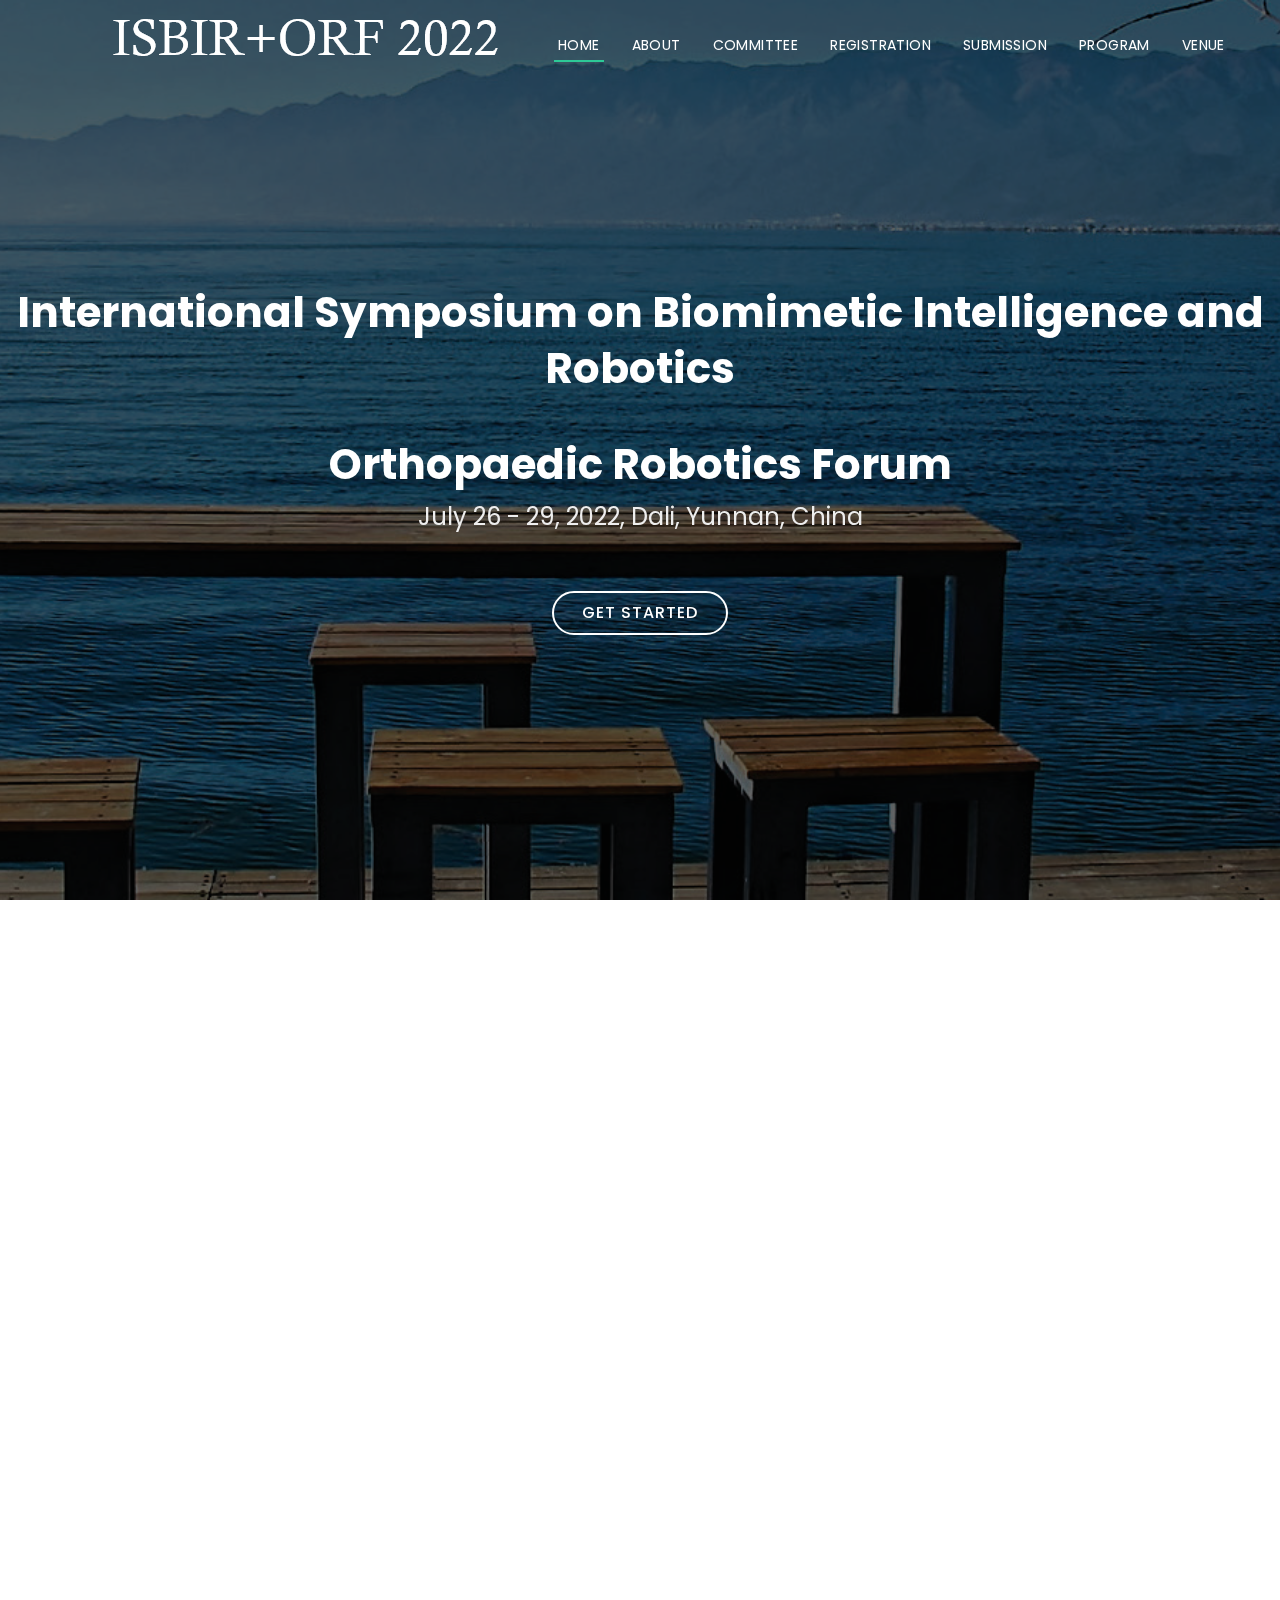
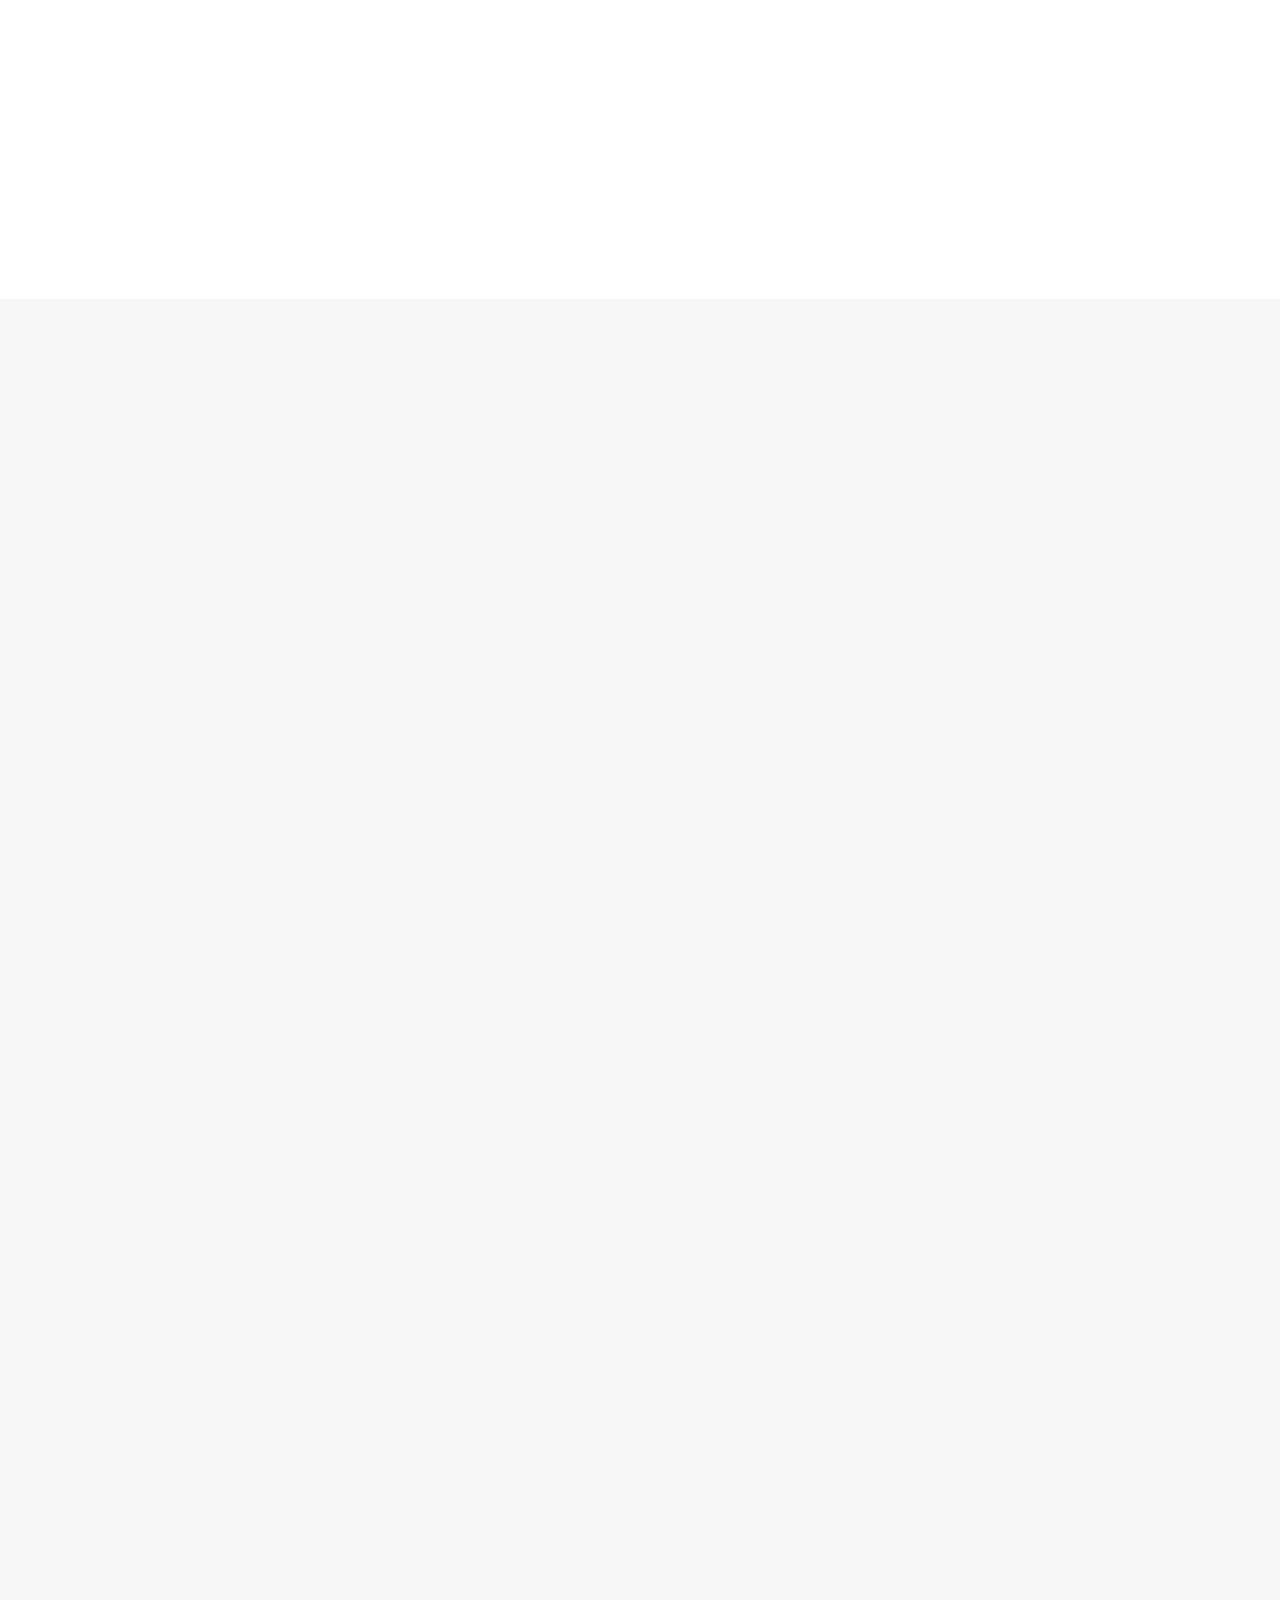
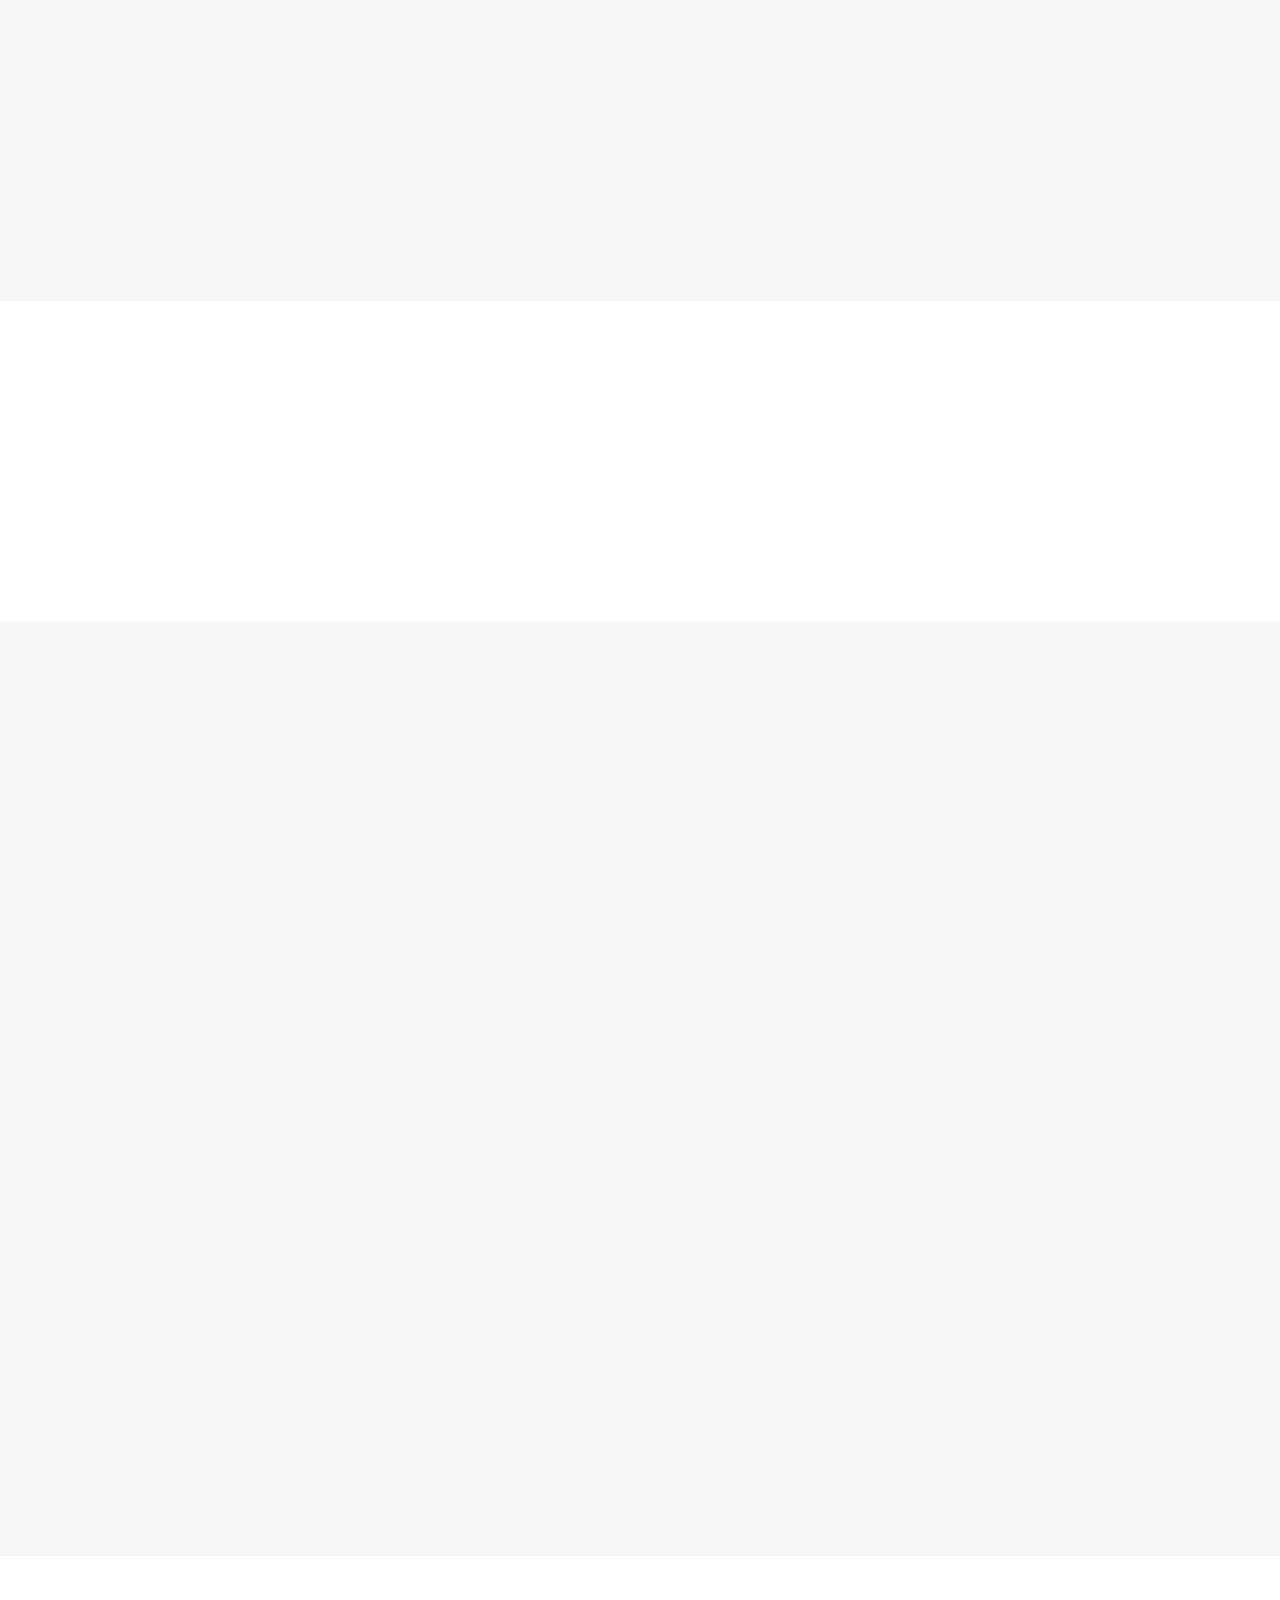
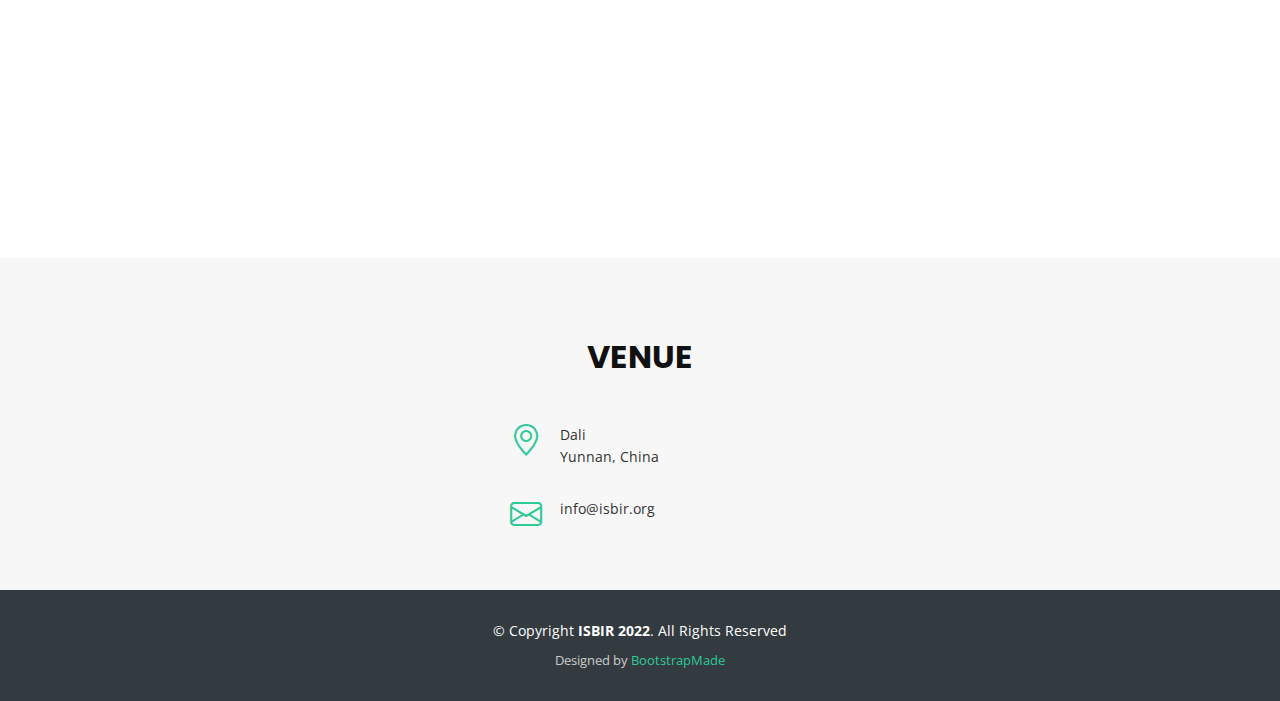
<file: 2022/index.html>
<!DOCTYPE html>
<html lang="en">

<head>
  <meta charset="utf-8">
  <meta content="width=device-width, initial-scale=1.0" name="viewport">

  <title>ISBIR+ORF 2022</title>
  <meta content="" name="description">
  <meta content="" name="keywords">

  <!-- Favicons -->
  <link href="assets/img/favicon.png" rel="icon">
  <link href="assets/img/apple-touch-icon.png" rel="apple-touch-icon">

  <!-- Google Fonts -->
  <link href="https://fonts.googleapis.com/css?family=Open+Sans:300,300i,400,400i,700,700i|Poppins:300,400,500,700" rel="stylesheet">

  <!-- Vendor CSS Files -->
  <link href="assets/vendor/aos/aos.css" rel="stylesheet">
  <link href="assets/vendor/bootstrap/css/bootstrap.min.css" rel="stylesheet">
  <link href="assets/vendor/bootstrap-icons/bootstrap-icons.css" rel="stylesheet">
  <link href="assets/vendor/boxicons/css/boxicons.min.css" rel="stylesheet">
  <link href="assets/vendor/glightbox/css/glightbox.min.css" rel="stylesheet">
  <link href="assets/vendor/swiper/swiper-bundle.min.css" rel="stylesheet">

  <!-- Template Main CSS File -->
  <link href="assets/css/style.css" rel="stylesheet">

  <!-- =======================================================
  * Template Name: Regna - v4.7.0
  * Template URL: https://bootstrapmade.com/regna-bootstrap-onepage-template/
  * Author: BootstrapMade.com
  * License: https://bootstrapmade.com/license/
  ======================================================== -->
</head>

<body>

  <!-- ======= Header ======= -->
  <header id="header" class="fixed-top d-flex align-items-center header-transparent">
    <div class="container d-flex justify-content-between align-items-center">

      <div id="logo">
        <a href="index.html"><img src="assets/img/logo_update.png" alt=""></a>
        <!-- Uncomment below if you prefer to use a text logo -->
        <!--<h1><a href="index.html">Regna</a></h1>-->
      </div>

      <nav id="navbar" class="navbar">
        <ul>
          <li><a class="nav-link scrollto active" href="#home">Home</a></li>
          <li><a class="nav-link scrollto" href="#about">About</a></li>
          <li><a class="nav-link scrollto" href="#committee">Committee</a></li>
          <li><a class="nav-link scrollto " href="#registration">Registration</a></li>
          <li><a class="nav-link scrollto" href="#submission">Submission</a></li>
          <li><a class="nav-link scrollto" href="#program">Program</a></li>
          <li><a class="nav-link scrollto" href="#venue">Venue</a></li>
        </ul>
        <i class="bi bi-list mobile-nav-toggle"></i>
      </nav><!-- .navbar -->
    </div>
  </header><!-- End Header -->

  <!-- ======= home Section ======= -->
  <section id="home">
    <div class="home-container" data-aos="zoom-in" data-aos-delay="100">
      <h1>International Symposium on Biomimetic Intelligence and Robotics</h1>
      <h1>Orthopaedic Robotics Forum</h1>
      <h2>July 26 - 29, 2022, Dali, Yunnan, China</h2>
      <a href="#submission" class="btn-get-started">Get Started</a>
    </div>
    
  </section><!-- End home Section -->

  <main id="main">

    <!-- ======= About Section ======= -->
    <section id="about">
      <div class="container" data-aos="fade-up">
        <div class="row about-container">
          
          <h2>About</h2>
          <br>
          <div class="col-lg-12 content order-lg-1 order-2">
            <!-- <h2 class="title">Few Words About Us</h2> -->
            <p style="text-align:justify">
              The 2022 International Symposium on Biomimetic Intelligence and Robotics & Orthopaedic Robotics Forum (ISBIR+ORF 2022) will take place from July 26 to 29, 2022 at Hilton Dali Resort & Spa in the very beatiful historical city of Dali, Yunnan, China. 
              Dali is situated in the transition area between the dramatic valleys of the eastern Tibetan Plateau and the distinctive mountains of the western Yungui Plateau. 
              The Dali city surrounds the Erhai Lake between the Cang Mountains to the west and the Mount Jizu to the east. 
              The famous Dali Old Town is situated on a fertile plain between the Cang Range and Erhai. This plain has traditionally been settled by Bai and Yi minorities. 
              The natural beauty of the Cang Range and the Erhai Lake in Dali is truly  breathtakingly astounding.
            </p>
            <p style="text-align:justify">
              ISBIR+ORF 2022 is an affiliated conference of the Elsevier journal of Biomimetic Intelligence and Robotics. 
              All original research papers in Robotics, AI, Biomimetics and related areas with real applications in Medicine, Services, and Industries are welcome. 
              Accepted papers will be published by Elsevier and indexed by EI and selected papers will be published in top Elsevier and leading SCI-indexed journals. 
            </p>
          </div>
          <!-- <div class="col-lg-6 background order-lg-2 order-1" data-aos="fade-left" data-aos-delay="100"></div> -->
        </div>

        <br>
        <br>

        <div class="row about-container">

          <div class="col-lg-12 content order-lg-1 order-2">
            <h3>Important Dates</h3>
            
            <!-- <p>
              Important Dates:
            </p> -->

            <p>
              Paper submission deadline: July 7, 2022
              <br>
              Notification of acceptance decision: July 12, 2022 
              <br>
              Final submission: July 19, 2022 
            </p>
          </div>

          
          <!-- <div class="col-lg-6 background order-lg-2 order-1" data-aos="fade-left" data-aos-delay="100"></div> -->
        </div>

        <br>
        <br>
        <div class="col-lg-12">
          <img src="assets/img/logo_all_update.png" class="img-fluid" alt="">

        </div>
        

      </div>
    </section><!-- End About Section -->


    <!-- ======= committee Section ======= -->
    <section id="committee">
      <div class="container" data-aos="fade-up">

        <h2>Committee</h2>
        <br>
        <div class="row">
            <div class="col">          
                <h3 align="center">General Chairs</h3>
                <p> MENG Max Q.-H., SUSTech/CUHK</p>
                <p> TANG Peifu, PLA General Hospital</p>
            </div>
            <div class="col">
                <h3 align="center">Program Chairs</h3>
                <p> CHAI Wei, PLA General Hospital</p>
                <p> WANG Jiankun, SUSTech</p>         
            </div>
        </div>
        <br>
        
        <div class="row">
            <div class="col">  
                <h3 align="center">General Chairs</h3>
                <p> CAO Li, XJMU 1st Hospital</p>
                <p> CHEN Jiying, PLA General Hospital </p>
                <p> GU J. Jason, Dalhousie Univ., Canada </p>
                <p> HU Chao, Yuanhua RPAI Tech. Inc. </p>
                <p> HU Yihe, ZUMS 1st Hospital</p>
                <p> LI Yibin, Shandong University</p>
                <p> LIU X. Peter, Carleton Univ., Canada </p>
                <p> QIAO Hong, CAS Inst. Automation </p>
                <p> SUN Fuchun, Tsinghua University </p>
                <p> SUN Yu, Univ. of Toronto, Canada </p>
                <p> YANG Simon, U. Guelph, Canada </p>
                <p> ZHANG Hong, SUSTech</p>
                <p> ZHENG Qiujian, GDPP Hospital </p>
                <p> ZHOU Zongke, Huaxi Hospital</p>
                <p> TANG Peifu, PLA General Hospital</p>
            </div>
            <div class="col">
                <h3 align="center">Program Co-Chairs</h3>
                <p> CHENG Jiyu, Shandong University</p>
                <p> CHI Wenzheng, Soochow University </p>
                <p> HE Chuan, Ruijin Hospital</p>
                <p> LI Teng, Shandong University</p>
                <p> LIU Jun, City University of HK</p>
                <p> LIU Li, Chinese University of HK</p>
                <p> LIU Rong, Dalian U. of Sci. & Tech.</p>
                <p> LV Ming, PLA General Hospital</p>
                <p> QI Lin, Northeastern University</p>
                <p> REN Hongliang, Chinese U. of HK </p>
                <p> SONG Rui, Shandong University</p>
                <p> SONG Shuang, HIT Shenzhen</p>
                <p> WANG Chaoqun, Shandong Univ. </p>
                <p> WANG Jiaole, HIT Shenzhen</p>
                <p> XIE Jie, ZUMS 1st Hospital</p>
                <p> YAN Tingfang, Yuanhua RPAI Tech. Inc. </p>
                <p> YUAN Yixuan, City Univ. of HK</p>
                <p> ZHANG Guoqiang, PLA General Hospital </p>
                <p> ZHANG Hao, PLA General Hospital</p>
                <p> ZHANG Xiaogang, XJMU 1st Hospital</p> 
                <p> ZHANG Yuan, Xinqiao Hospital</p>
                <p> ZHENG Minhua, Beijing Jiaotong Univ.</p>
              </div>
        </div>
        <br>
        
      </div>
      
    </section><!-- End committee Section -->

    <!-- ======= Call To Action Section ======= -->
    <!-- <section id="call-to-action">
      <div class="container">
        <div class="row" data-aos="zoom-in">
          <div class="col-lg-9 text-center text-lg-start">
            <h3 class="cta-title">Call To Action</h3>
            <p class="cta-text"> Duis aute irure dolor in reprehenderit in voluptate velit esse cillum dolore eu fugiat nulla pariatur. Excepteur sint occaecat cupidatat non proident, sunt in culpa qui officia deserunt mollit anim id est laborum.</p>
          </div>
          <div class="col-lg-3 cta-btn-container text-center">
            <a class="cta-btn align-middle" href="#">Call To Action</a>
          </div>
        </div>
      </div>
    </section>End Call To Action Section -->

    <!-- ======= registration Section ======= -->
    <section id="registration" class="registration">
      <div class="container" data-aos="fade-up">
        <h2 class="section-title">Registration</h2>
        <br>
        <!--p> Please complete the registration on <a href="https://wj.qq.com/s2/10531394/fc74/">https://wj.qq.com/s2/10531394/fc74/</a> according to the <a href="../Registration.pdf"> Conference Registration Form</a>.
        </p-->
        <p> The online registration will be closed at 1:00 am on July 19th, Beijing time.</a>
        </p>
        <br>
        </div>

        

      </div>
    </section><!-- End registration Section -->

    <!-- ======= submission Section ======= -->
    <section id="submission">
      <div class="container" data-aos="fade-up">
        <h2 class="section-title">Submission</h2>
        <br>
        <div class="row">

          <p> 1. Download the Elsevier Latex Template(No longer used, please refer to the latest template below). All papers should follow Double-column style. More infomation about Latex template can be found below.
          </p>
          <br>
          <p> 2. The page limit is 6 pages for the paper, including text and figures, + 1 page for the bibliography/references.
          </p>
          <br>
          <p> 3. Submit your paper via <a href="https://cmt3.research.microsoft.com/ISBIR2022">ISBIR 2022 at Microsoft CMT</a>.
          </p>
          <br>
          <p style="font-family:arial;color:red;font-size:20px;"> Accepted papers presented at the conference will be submitted for inclusion into <a href="https://www.journals.elsevier.com/procedia-computer-science">Procedia Computer Science</a>, which is indexed in Scopus, the Web of Science Conference Proceedings Citation Index, INSPEC, and Engineering Village.
          </p>
          <br>
          <p style="font-family:arial;color:red;font-size:20px;"> Expanded versions of the accepted papers with high quality will be invited for publication in <a href="https://www.journals.elsevier.com/biomimetic-intelligence-and-robotics">Biomimetic Intelligence and Robotics</a>.
          </p>
        </div>
        
        <br>
        <h3 class="section-title">Final Paper Submission Instructions</h3>
        <br>
        <div class="row">
          
          <p style="font-family:arial;color:red;font-size:20px;"> Please upload the final version of your paper by August 25, 2022.
          </p>
          <br>
          <p> 1. Before submitting your final paper, please read <a href="../Important_Instructions_and_FAQ.ZIP">Elsevier Important Instructions and FAQ</a> carefully.
          </p>
          <br>
          <p> 2. Be sure to use the latest template from <a href="../Template_PROCS-ISBIR.zip">Elsevier ISBIR+ORF 2022</a>, available in both Word and LaTex formats. Please do not use the old template provided earlier.
          </p>
          <br>
          <p> 3. Please submit your final version of the paper in the Camera-Ready module of the <a href="https://cmt3.research.microsoft.com/ISBIR2022">Microsoft CMT system</a>. If your previously submitted paper was not written according to the latest template, please update and resubmit, thank you.
          </p>
        </div>
        

      </div>
    </section><!-- End submission Section -->

    <section id="program">
      <div class="container" data-aos="fade-up">
        <h2 class="section-title">Program</h2>
        <br>
        <p> Please check the <a href="../program.pdf">Conference Schedule</a>.
        </p>
        <br>
      </div>
    </section>

    <!-- ======= venue Section ======= -->
    <section id="venue">
      <div class="container">
        <div class="section-header">
          <h3 class="section-title">Venue</h3>
        </div>
      </div>

      <!-- Uncomment below if you wan to use dynamic maps -->
      <!-- <iframe src="https://www.google.com/maps/embed?pb=!1m18!1m12!1m3!1d230334.20844689978!2d100.09071770395546!3d25.57259806964067!2m3!1f0!2f0!3f0!3m2!1i1024!2i768!4f13.1!3m3!1m2!1s0x3727b8a355da57b7%3A0xdc4ea8f6c9d7b856!2z5Lit5Zu95LqR5Y2X55yB5aSn55CG55m95peP6Ieq5rK75bee!5e0!3m2!1szh-CN!2sus!4v1655100405504!5m2!1szh-CN!2sus" width="100%" height="380" frameborder="0" style="border:0" allowfullscreen></iframe> -->
      <div class="container mt-5">
        <div class="row justify-content-center">

          <div class="col-lg-3 col-md-4">

            <div class="info">
              <div>
                <i class="bi bi-geo-alt"></i>
                <p>Dali<br>Yunnan, China</p>
              </div>

              <div>
                <i class="bi bi-envelope"></i>
                <p>info@isbir.org</p>
              </div>

              <!--div-->
                <!--i class="bi bi-phone"--><!--/i-->
                <!--p>+86 xxxxxxxxx</p-->
              <!--/div-->
            </div>

          </div>


        </div>

      </div>
    </section><!-- End venue Section -->

  </main><!-- End #main -->

  <!-- ======= Footer ======= -->
  <footer id="footer">
    <div class="footer-top">
      <div class="container">

      </div>
    </div>

    <div class="container">
      <div class="copyright">
        &copy; Copyright <strong>ISBIR 2022</strong>. All Rights Reserved
      </div>
      <div class="credits">
        <!--
        All the links in the footer should remain intact.
        You can delete the links only if you purchased the pro version.
        Licensing information: https://bootstrapmade.com/license/
        Purchase the pro version with working PHP/AJAX venue form: https://bootstrapmade.com/buy/?theme=Regna
      -->
        Designed by <a href="https://bootstrapmade.com/">BootstrapMade</a>
      </div>
    </div>
  </footer><!-- End Footer -->

  <a href="#" class="back-to-top d-flex align-items-center justify-content-center"><i class="bi bi-arrow-up-short"></i></a>

  <!-- Vendor JS Files -->
  <script src="assets/vendor/purecounter/purecounter.js"></script>
  <script src="assets/vendor/aos/aos.js"></script>
  <script src="assets/vendor/bootstrap/js/bootstrap.bundle.min.js"></script>
  <script src="assets/vendor/glightbox/js/glightbox.min.js"></script>
  <script src="assets/vendor/isotope-layout/isotope.pkgd.min.js"></script>
  <script src="assets/vendor/swiper/swiper-bundle.min.js"></script>
  <script src="assets/vendor/php-email-form/validate.js"></script>

  <!-- Template Main JS File -->
  <script src="assets/js/main.js"></script>

</body>

</html>
</file>
<file: 2022/assets/css/style.css>
/**
* Template Name: Regna - v4.7.0
* Template URL: https://bootstrapmade.com/regna-bootstrap-onepage-template/
* Author: BootstrapMade.com
* License: https://bootstrapmade.com/license/
*/

/*--------------------------------------------------------------
# General
--------------------------------------------------------------*/
body {
  background: #fff;
  color: #666666;
  
  font-family: "Open Sans", sans-serif;
}

a {
  color: #2dc997;
  text-decoration: none;
}

a:hover, a:active, a:focus {
  color: #2dca98;
  outline: none;
  text-decoration: none;
}

p {
  padding: 0;
  margin: 0 0 30px 0;
}

h1, h2, h3, h4, h5, h6 {
  font-family: "Poppins", sans-serif;
  font-weight: 400;
  margin: 0 0 20px 0;
  padding: 0;
}

/*--------------------------------------------------------------
# Back to top button
--------------------------------------------------------------*/
.back-to-top {
  position: fixed;
  visibility: hidden;
  opacity: 0;
  right: 15px;
  bottom: 15px;
  z-index: 996;
  background: #2dc997;
  width: 40px;
  height: 40px;
  border-radius: 4px;
  transition: all 0.4s;
}
.back-to-top i {
  font-size: 28px;
  color: #fff;
  line-height: 0;
}
.back-to-top:hover {
  background: #49d6a9;
  color: #fff;
}
.back-to-top.active {
  visibility: visible;
  opacity: 1;
}

/*--------------------------------------------------------------
# Disable AOS delay on mobile
--------------------------------------------------------------*/
@media screen and (max-width: 768px) {
  [data-aos-delay] {
    transition-delay: 0 !important;
  }
}
/*--------------------------------------------------------------
# Header
--------------------------------------------------------------*/
#header {
  height: 90px;
  transition: all 0.5s;
  z-index: 997;
  background: rgba(52, 59, 64, 0.9);
}
#header #logo h1 {
  font-size: 32px;
  margin: 0;
  line-height: 1;
  font-family: "Poppins", sans-serif;
  font-weight: 700;
  letter-spacing: 3px;
  text-transform: uppercase;
}
#header #logo h1 a, #header #logo h1 a:hover {
  color: #fff;
}
#header #logo img {
  padding: 0;
  margin: 0;
}
#header.header-transparent {
  background: transparent;
}
#header.header-scrolled {
  background: rgba(52, 59, 64, 0.9);
  height: 70px;
  transition: all 0.5s;
}

.scrolled-offset {
  margin-top: 70px;
}

/*--------------------------------------------------------------
# Navigation Menu
--------------------------------------------------------------*/
/**
* Desktop Navigation 
*/
.navbar {
  padding: 0;
}
.navbar ul {
  margin: 0;
  padding: 0;
  display: flex;
  list-style: none;
  align-items: center;
}
.navbar li {
  position: relative;
}
.navbar > ul > li {
  white-space: nowrap;
  padding: 10px 0 10px 24px;
}
.navbar a, .navbar a:focus {
  display: flex;
  align-items: center;
  justify-content: space-between;
  font-family: "Poppins", sans-serif;
  color: #fff;
  font-size: 14px;
  padding: 0 4px;
  white-space: nowrap;
  transition: 0.3s;
  letter-spacing: 0.4px;
  position: relative;
  text-transform: uppercase;
}
.navbar a i, .navbar a:focus i {
  font-size: 12px;
  line-height: 0;
  margin-left: 5px;
}
.navbar > ul > li > a:before {
  content: "";
  position: absolute;
  width: 100%;
  height: 2px;
  bottom: -6px;
  left: 0;
  background-color: #2dc997;
  visibility: hidden;
  transform: scaleX(0);
  transition: all 0.3s ease-in-out 0s;
}
.navbar a:hover:before, .navbar li:hover > a:before, .navbar .active:before {
  visibility: visible;
  transform: scaleX(1);
}
.navbar a:hover, .navbar .active, .navbar .active:focus, .navbar li:hover > a {
  color: #fff;
}
.navbar .dropdown ul {
  display: block;
  position: absolute;
  left: 24px;
  top: calc(100% + 30px);
  margin: 0;
  padding: 10px 0;
  z-index: 99;
  opacity: 0;
  visibility: hidden;
  background: #fff;
  box-shadow: 0px 0px 30px rgba(127, 137, 161, 0.25);
  transition: 0.3s;
}
.navbar .dropdown ul li {
  min-width: 200px;
}
.navbar .dropdown ul a {
  padding: 10px 20px;
  font-size: 14px;
  text-transform: none;
  color: #666666;
}
.navbar .dropdown ul a i {
  font-size: 12px;
}
.navbar .dropdown ul a:hover, .navbar .dropdown ul .active:hover, .navbar .dropdown ul li:hover > a {
  color: #2dc997;
}
.navbar .dropdown:hover > ul {
  opacity: 1;
  top: 100%;
  visibility: visible;
}
.navbar .dropdown .dropdown ul {
  top: 0;
  left: calc(100% - 30px);
  visibility: hidden;
}
.navbar .dropdown .dropdown:hover > ul {
  opacity: 1;
  top: 0;
  left: 100%;
  visibility: visible;
}
@media (max-width: 1366px) {
  .navbar .dropdown .dropdown ul {
    left: -90%;
  }
  .navbar .dropdown .dropdown:hover > ul {
    left: -100%;
  }
}

/**
* Mobile Navigation 
*/
.mobile-nav-toggle {
  color: #fff;
  font-size: 28px;
  cursor: pointer;
  display: none;
  line-height: 0;
  transition: 0.5s;
}

@media (max-width: 991px) {
  .mobile-nav-toggle {
    display: block;
  }

  .navbar ul {
    display: none;
  }
}
.navbar-mobile {
  position: fixed;
  overflow: hidden;
  top: 0;
  right: 0;
  left: 0;
  bottom: 0;
  background: rgba(77, 77, 77, 0.9);
  transition: 0.3s;
  z-index: 999;
}
.navbar-mobile .mobile-nav-toggle {
  position: absolute;
  top: 15px;
  right: 15px;
}
.navbar-mobile ul {
  display: block;
  position: absolute;
  top: 55px;
  right: 15px;
  bottom: 15px;
  left: 15px;
  padding: 10px 0;
  background-color: #fff;
  overflow-y: auto;
  transition: 0.3s;
}
.navbar-mobile > ul > li {
  padding: 0;
}
.navbar-mobile a:hover:before, .navbar-mobile li:hover > a:before, .navbar-mobile .active:before {
  visibility: hidden;
}
.navbar-mobile a, .navbar-mobile a:focus {
  padding: 10px 20px;
  font-size: 15px;
  color: #666666;
}
.navbar-mobile a:hover, .navbar-mobile .active, .navbar-mobile li:hover > a {
  color: #2dc997;
}
.navbar-mobile .getstarted, .navbar-mobile .getstarted:focus {
  margin: 15px;
}
.navbar-mobile .dropdown ul {
  position: static;
  display: none;
  margin: 10px 20px;
  padding: 10px 0;
  z-index: 99;
  opacity: 1;
  visibility: visible;
  background: #fff;
  box-shadow: 0px 0px 30px rgba(127, 137, 161, 0.25);
}
.navbar-mobile .dropdown ul li {
  min-width: 200px;
}
.navbar-mobile .dropdown ul a {
  padding: 10px 20px;
}
.navbar-mobile .dropdown ul a i {
  font-size: 12px;
}
.navbar-mobile .dropdown ul a:hover, .navbar-mobile .dropdown ul .active:hover, .navbar-mobile .dropdown ul li:hover > a {
  color: #2dc997;
}
.navbar-mobile .dropdown > .dropdown-active {
  display: block;
}

/*--------------------------------------------------------------
# home Section
--------------------------------------------------------------*/
#home {
  width: 100%;
  height: 100vh;
  background: url(../img/dali.bmp) top center;
  background-size: cover;
  position: relative;
}
@media (min-width: 1024px) {
  #home {
    background-attachment: fixed;
  }
}
#home:before {
  content: "";
  background: rgba(0, 0, 0, 0.6);
  position: absolute;
  bottom: 0;
  top: 0;
  left: 0;
  right: 0;
}
#home .home-container {
  position: absolute;
  bottom: 0;
  top: 0;
  left: 0;
  right: 0;
  display: flex;
  justify-content: center;
  align-items: center;
  flex-direction: column;
  text-align: center;
}
#home h1 {
  margin: 30px 0 10px 0;
  font-size: 42px;
  font-weight: 700;
  line-height: 56px;
  /* text-transform: uppercase; */
  color: #fff;
}
@media (max-width: 768px) {
  #home h1 {
    font-size: 28px;
    line-height: 36px;
  }
}
#home h2 {
  color: #eee;
  margin-bottom: 50px;
  font-size: 24px;
}
@media (max-width: 768px) {
  #home h2 {
    font-size: 18px;
    line-height: 24px;
    margin-bottom: 30px;
  }
}
#home .btn-get-started {
  font-family: "Poppins", sans-serif;
  text-transform: uppercase;
  font-weight: 500;
  font-size: 16px;
  letter-spacing: 1px;
  display: inline-block;
  padding: 8px 28px;
  border-radius: 50px;
  transition: 0.5s;
  margin: 10px;
  border: 2px solid #fff;
  color: #fff;
}
#home .btn-get-started:hover {
  background: #2dc997;
  border: 2px solid #2dc997;
}

/*--------------------------------------------------------------
# Sections
--------------------------------------------------------------*/
section {
  overflow: hidden;
}

/* Sections Header
--------------------------------*/
.section-header .section-title {
  font-size: 32px;
  color: #111;
  text-transform: uppercase;
  text-align: center;
  font-weight: 700;
  margin-bottom: 5px;
}
.section-header .section-description {
  text-align: center;
  padding-bottom: 40px;
  color: #999;
}

/*--------------------------------------------------------------
# Breadcrumbs
--------------------------------------------------------------*/
.breadcrumbs {
  padding: 20px 0;
  background-color: whitesmoke;
  min-height: 40px;
  margin-top: 92px;
}
.breadcrumbs h2 {
  font-size: 24px;
  font-weight: 300;
  margin: 0;
}
@media (max-width: 992px) {
  .breadcrumbs h2 {
    margin: 0 0 10px 0;
  }
}
.breadcrumbs ol {
  display: flex;
  flex-wrap: wrap;
  list-style: none;
  padding: 0;
  margin: 0;
  font-size: 14px;
}
.breadcrumbs ol li + li {
  padding-left: 10px;
}
.breadcrumbs ol li + li::before {
  display: inline-block;
  padding-right: 10px;
  color: #6c757d;
  content: "/";
}
@media (max-width: 768px) {
  .breadcrumbs .d-flex {
    display: block !important;
  }
  .breadcrumbs ol {
    display: block;
  }
  .breadcrumbs ol li {
    display: inline-block;
  }
}

/* About Us Section
--------------------------------*/
#about {
  background: #fff;
  padding: 80px 0;
}
#about .about-container .background {
  min-height: 300px;
  background: url(../img/about-img.jpg) center top no-repeat;
  margin-bottom: 10px;
}
#about .about-container .content {
  background: #fff;
}
#about .about-container .title {
  color: #333;
  font-weight: 700;
  font-size: 32px;
}

#about .about-container h3{
  color: #333;
  font-weight: 700;
  font-size: 24px;
}

#about .about-container h2{
  color: #333;
  font-weight: 700;
  font-size: 42px;
}

@media (max-width: 768px) {
  #about .about-container .title {
    padding-top: 15px;
  }
}
#about .about-container p {
  line-height: 30px;
  font-size: 22px
}
#about .about-container p:last-child {
  margin-bottom: 0;
}
#about .about-container .icon-box {
  background: #fff;
  background-size: cover;
  padding: 0 0 30px 0;
}
#about .about-container .icon-box .icon {
  float: left;
  background: #fff;
  width: 64px;
  height: 64px;
  display: flex;
  justify-content: center;
  align-items: center;
  flex-direction: column;
  text-align: center;
  border-radius: 50%;
  border: 2px solid #2dc997;
}
#about .about-container .icon-box .icon i {
  color: #2dc997;
  font-size: 24px;
  line-height: 0;
}
#about .about-container .icon-box .title {
  margin-left: 80px;
  font-weight: 500;
  margin-bottom: 5px;
  font-size: 18px;
  text-transform: uppercase;
}
#about .about-container .icon-box .title a {
  color: #111;
}
#about .about-container .icon-box .description {
  margin-left: 80px;
  line-height: 24px;
  font-size: 14px;
}

/* Facts Section
--------------------------------*/
#facts {
  background: #f7f7f7;
  padding: 80px 0 60px 0;
}
#facts .counters span {
  font-size: 48px;
  display: block;
  color: #2dc997;
}
#facts .counters p {
  padding: 0;
  margin: 0 0 20px 0;
  font-family: "Poppins", sans-serif;
  font-size: 14px;
}

/* committee Section
--------------------------------*/
#committee {
  background: #f7f7f7;
  background-size: cover;
  padding: 80px 0 60px 0;
}



#committee .box {
  padding: 50px 20px;
  margin-bottom: 50px;
  text-align: center;
  border: 1px solid #e6e6e6;
  height: 200px;
  position: relative;
  background: #fafafa;
}
#committee .icon {
  position: absolute;
  top: -36px;
  left: calc(50% - 36px);
  transition: 0.2s;
  border-radius: 50%;
  border: 6px solid #fff;
  display: flex;
  justify-content: center;
  align-items: center;
  flex-direction: column;
  text-align: center;
  width: 72px;
  height: 72px;
  background: #2dc997;
}
#committee .icon a {
  display: inline-block;
}
#committee .icon i {
  color: #fff;
  font-size: 24px;
  line-height: 0;
}
#committee .box:hover .icon {
  background: #fff;
  border: 2px solid #2dc997;
}
#committee .box:hover .icon i {
  color: #2dc997;
}
#committee .box:hover .icon a {
  color: #2dc997;
}
#committee .title {
  font-weight: 700;
  font-size: 18px;
  margin-bottom: 15px;
  text-transform: uppercase;
}

#committee h2 {
  color: #333;
  font-weight: 700;
  font-size: 42px;
}

#committee h3 {
  color: #111;
  /* font-weight: 700; */
  font-size: 33px;
  /* text-align: center; */
}

#committee row {

  align-items: center;
}

#committee p {
  color: #111;
  /* font-weight: 700; */
  font-size: 18px;
  line-height: 20px;
  text-align: center;
}

#committee .title a {
  color: #111;
}
#committee .description {
  font-size: 14px;
  line-height: 24px;
}

#committee .member {
  margin: auto;
  text-align: center;
  margin-bottom: 20px;
}
#committee .member .pic {
  margin-bottom: 15px;
  overflow: hidden;
  height: 260px;
}
#committee .member .pic img {
  max-width: 90%;
}
#committee .member h4 {
  font-weight: 700;
  margin-bottom: 2px;
  font-size: 22px;
}
#committee .member span {
  font-style: italic;
  display: block;
  font-size: 16px;
}
#committee .member .social {
  margin-top: 15px;
}
#committee .member .social a {
  color: #b3b3b3;
}
#committee .member .social a:hover {
  color: #2dc997;
}
#committee .member .social i {
  font-size: 18px;
  margin: 0 2px;
}

/* InvitedSpeakers Section
--------------------------------*/
#InvitedSpeakers {
  background: #f7f7f7;
  background-size: cover;
  padding: 80px 0 60px 0;
}



#InvitedSpeakers .box {
  padding: 50px 20px;
  margin-bottom: 50px;
  text-align: center;
  border: 1px solid #e6e6e6;
  height: 200px;
  position: relative;
  background: #fafafa;
}
#InvitedSpeakers .icon {
  position: absolute;
  top: -36px;
  left: calc(50% - 36px);
  transition: 0.2s;
  border-radius: 50%;
  border: 6px solid #fff;
  display: flex;
  justify-content: center;
  align-items: center;
  flex-direction: column;
  text-align: center;
  width: 72px;
  height: 72px;
  background: #2dc997;
}
#InvitedSpeakers .icon a {
  display: inline-block;
}
#InvitedSpeakers .icon i {
  color: #fff;
  font-size: 24px;
  line-height: 0;
}
#InvitedSpeakers .box:hover .icon {
  background: #fff;
  border: 2px solid #2dc997;
}
#InvitedSpeakers .box:hover .icon i {
  color: #2dc997;
}
#InvitedSpeakers .box:hover .icon a {
  color: #2dc997;
}
#InvitedSpeakers .title {
  font-weight: 700;
  font-size: 18px;
  margin-bottom: 15px;
  text-transform: uppercase;
}

#InvitedSpeakers h2 {
  color: #333;
  font-weight: 700;
  font-size: 42px;
}

#InvitedSpeakers h3 {
  color: #111;
  /* font-weight: 700; */
  font-size: 33px;
  /* text-align: center; */
}

#InvitedSpeakers row {

  align-items: center;
}

#InvitedSpeakers p {
  color: #111;
  /* font-weight: 700; */
  font-size: 18px;
  line-height: 20px;
  text-align: center;
}

#InvitedSpeakers .title a {
  color: #111;
}
#InvitedSpeakers .description {
  font-size: 14px;
  line-height: 24px;
}

#InvitedSpeakers .member {
  margin: auto;
  text-align: center;
  margin-bottom: 20px;
}
#InvitedSpeakers .member .pic {
  margin-bottom: 15px;
  overflow: hidden;
  height: 260px;
}
#InvitedSpeakers .member .pic img {
  max-width: 90%;
}
#InvitedSpeakers .member h4 {
  font-weight: 700;
  margin-bottom: 2px;
  font-size: 22px;
}
#InvitedSpeakers .member span {
  font-style: italic;
  display: block;
  font-size: 16px;
}
#InvitedSpeakers .member .social {
  margin-top: 15px;
}
#InvitedSpeakers .member .social a {
  color: #b3b3b3;
}
#InvitedSpeakers .member .social a:hover {
  color: #2dc997;
}
#InvitedSpeakers .member .social i {
  font-size: 18px;
  margin: 0 2px;
}


/* Call To Action Section
--------------------------------*/
#call-to-action {
  background: linear-gradient(rgba(0, 0, 0, 0.6), rgba(0, 0, 0, 0.6)), url(../img/call-to-action-bg.jpg) fixed center center;
  background-size: cover;
  padding: 80px 0;
}
@media (max-width: 1024px) {
  #call-to-action {
    background-attachment: scroll;
  }
}
#call-to-action .cta-title {
  color: #fff;
  font-size: 28px;
  font-weight: 700;
}
#call-to-action .cta-text {
  color: #fff;
}
@media (min-width: 769px) {
  #call-to-action .cta-btn-container {
    display: flex;
    align-items: center;
    justify-content: flex-end;
  }
}
#call-to-action .cta-btn {
  font-family: "Poppins", sans-serif;
  text-transform: uppercase;
  font-weight: 500;
  font-size: 16px;
  letter-spacing: 1px;
  display: inline-block;
  padding: 8px 30px;
  border-radius: 50px;
  transition: 0.5s;
  margin: 10px;
  border: 2px solid #fff;
  color: #fff;
}
#call-to-action .cta-btn:hover {
  background: #2dc997;
  border: 2px solid #2dc997;
}

/* registration Section
--------------------------------*/
#registration {
  background: #fff;
  padding: 80px 0;
}

#registration h3 {
  color: #111;
  font-weight: 600;
  font-size: 24px;

  /* text-align: center; */
}

#registration p {
  color: #111;
  /* font-weight: 700; */
  font-size: 22px; 
  /* line-height: 24px; */
  margin: 0 0px 10px 0px;
  /* text-align: center; */
}


#registration h2 {
  color: #333;
  font-weight: 700;
  font-size: 42px;
}

#registration #registration-flters {
  padding: 0;
  margin: 0 auto 25px auto;
  list-style: none;
  text-align: center;
  border-radius: 50px;
}
#registration #registration-flters li {
  cursor: pointer;
  display: inline-block;
  padding: 12px 18px 14px 18px;
  font-size: 14px;
  font-weight: 500;
  line-height: 1;
  color: #666666;
  margin: 0 5px 10px 5px;
  transition: all ease-in-out 0.3s;
  background: white;
  border-radius: 4px;
}
#registration #registration-flters li:hover, #registration #registration-flters li.filter-active {
  color: #fff;
  background: #2dc997;
}
#registration #registration-flters li:last-child {
  margin-right: 0;
}
#registration .registration-item {
  margin-bottom: 30px;
  overflow: hidden;
}
#registration .registration-item img {
  position: relative;
  top: 0;
  transition: all 0.6s cubic-bezier(0.645, 0.045, 0.355, 1);
}
#registration .registration-item .registration-info {
  opacity: 0;
  position: absolute;
  left: 12px;
  right: 12px;
  bottom: -50px;
  z-index: 3;
  transition: all ease-in-out 0.3s;
  background: #2dc997;
  padding: 15px 20px;
}
#registration .registration-item .registration-info h4 {
  font-size: 18px;
  color: #fff;
  font-weight: 600;
}
#registration .registration-item .registration-info p {
  color: #fff;
  font-size: 14px;
  margin-bottom: 0;
}
#registration .registration-item .registration-info .preview-link, #registration .registration-item .registration-info .details-link {
  position: absolute;
  right: 50px;
  font-size: 24px;
  top: calc(50% - 18px);
  color: white;
  transition: ease-in-out 0.3s;
}
#registration .registration-item .registration-info .preview-link:hover, #registration .registration-item .registration-info .details-link:hover {
  color: #a4ebd4;
}
#registration .registration-item .registration-info .details-link {
  right: 15px;
}
#registration .registration-item:hover img {
  top: -30px;
}
#registration .registration-item:hover .registration-info {
  opacity: 1;
  bottom: 0;
}

/*--------------------------------------------------------------
# registration Details
--------------------------------------------------------------*/
.registration-details {
  padding-top: 40px;
}
.registration-details .registration-details-slider img {
  width: 100%;
}
.registration-details .registration-details-slider .swiper-pagination {
  margin-top: 20px;
  position: relative;
}
.registration-details .registration-details-slider .swiper-pagination .swiper-pagination-bullet {
  width: 12px;
  height: 12px;
  background-color: #fff;
  opacity: 1;
  border: 1px solid #2dc997;
}
.registration-details .registration-details-slider .swiper-pagination .swiper-pagination-bullet-active {
  background-color: #2dc997;
}
.registration-details .registration-info {
  padding: 30px;
  box-shadow: 0px 0 30px rgba(102, 102, 102, 0.08);
}
.registration-details .registration-info h3 {
  font-size: 22px;
  font-weight: 700;
  margin-bottom: 20px;
  padding-bottom: 20px;
  border-bottom: 1px solid #eee;
}
.registration-details .registration-info ul {
  list-style: none;
  padding: 0;
  font-size: 15px;
}
.registration-details .registration-info ul li + li {
  margin-top: 10px;
}
.registration-details .registration-description {
  padding-top: 30px;
}
.registration-details .registration-description h2 {
  font-size: 26px;
  font-weight: 700;
  margin-bottom: 20px;
}
.registration-details .registration-description p {
  padding: 0;
}

/* submission Section
--------------------------------*/
#submission {
  background: #f7f7f7;
  padding: 80px 0 60px 0;
}

#submission h3 {
  color: #111;
  font-weight: 600;
  font-size: 24px;

  /* text-align: center; */
}

#submission p {
  color: #111;
  /* font-weight: 700; */
  font-size: 22px; 
  /* line-height: 24px; */
  margin: 0 0px 10px 0px;
  /* text-align: center; */
}


#submission h2 {
  color: #333;
  font-weight: 700;
  font-size: 42px;
}




#program {
  background:  #fff;
  padding: 80px 0 60px 0;
}


#program h3 {
  color: #111;
  font-weight: 600;
  font-size: 24px;

  /* text-align: center; */
}

#program p {
  color: #111;
  /* font-weight: 700; */
  font-size: 22px; 
  /* line-height: 24px; */
  margin: 0 0px 10px 0px;
  /* text-align: center; */
}


#program h2 {
  color: #333;
  font-weight: 700;
  font-size: 42px;
}
/* venue Section
--------------------------------*/
#venue {
  background: #f7f7f7;
  padding: 80px 0 40px 0;
}
#venue #google-map {
  height: 300px;
  margin-bottom: 20px;
}
#venue .info {
  color: #333333;
}
#venue .info i {
  font-size: 32px;
  color: #2dc997;
  float: left;
  line-height: 0;
}
#venue .info p {
  padding: 0 0 10px 50px;
  margin-bottom: 20px;
  line-height: 22px;
  font-size: 14px;
}
#venue .info .email p {
  padding-top: 5px;
}
#venue .social-links {
  padding: 20px 0;
}
#venue .social-links a {
  font-size: 18px;
  background: #333;
  color: #fff;
  line-height: 1;
  border-radius: 50%;
  text-align: center;
  width: 36px;
  height: 36px;
  transition: 0.3s;
  display: inline-flex;
  align-items: center;
  justify-content: center;
}
#venue .social-links a i {
  line-height: 0;
}
#venue .social-links a:hover {
  background: #2dc997;
  color: #fff;
}
#venue .php-email-form .error-message {
  display: none;
  color: #fff;
  background: #ed3c0d;
  text-align: left;
  padding: 15px;
  font-weight: 600;
}
#venue .php-email-form .error-message br + br {
  margin-top: 25px;
}
#venue .php-email-form .sent-message {
  display: none;
  color: #fff;
  background: #18d26e;
  text-align: center;
  padding: 15px;
  font-weight: 600;
}
#venue .php-email-form .loading {
  display: none;
  background: #fff;
  text-align: center;
  padding: 15px;
}
#venue .php-email-form .loading:before {
  content: "";
  display: inline-block;
  border-radius: 50%;
  width: 24px;
  height: 24px;
  margin: 0 10px -6px 0;
  border: 3px solid #18d26e;
  border-top-color: #eee;
  -webkit-animation: animate-loading 1s linear infinite;
  animation: animate-loading 1s linear infinite;
}
#venue .php-email-form input, #venue .php-email-form textarea {
  border-radius: 0;
  box-shadow: none;
  font-size: 14px;
}
#venue .php-email-form input::focus, #venue .php-email-form textarea::focus {
  background-color: #2dc997;
}
#venue .php-email-form button[type=submit] {
  background: #2dc997;
  border: 0;
  padding: 10px 24px;
  color: #fff;
  transition: 0.4s;
}
#venue .php-email-form button[type=submit]:hover {
  background: #51d8ad;
}
@-webkit-keyframes animate-loading {
  0% {
    transform: rotate(0deg);
  }
  100% {
    transform: rotate(360deg);
  }
}
@keyframes animate-loading {
  0% {
    transform: rotate(0deg);
  }
  100% {
    transform: rotate(360deg);
  }
}

/*--------------------------------------------------------------
# Footer
--------------------------------------------------------------*/
#footer {
  background: #343b40;
  padding: 30px 0;
  color: #fff;
  font-size: 14px;
}
#footer .copyright {
  text-align: center;
}
#footer .credits {
  padding-top: 10px;
  text-align: center;
  font-size: 13px;
  color: #ccc;
}
</file>
